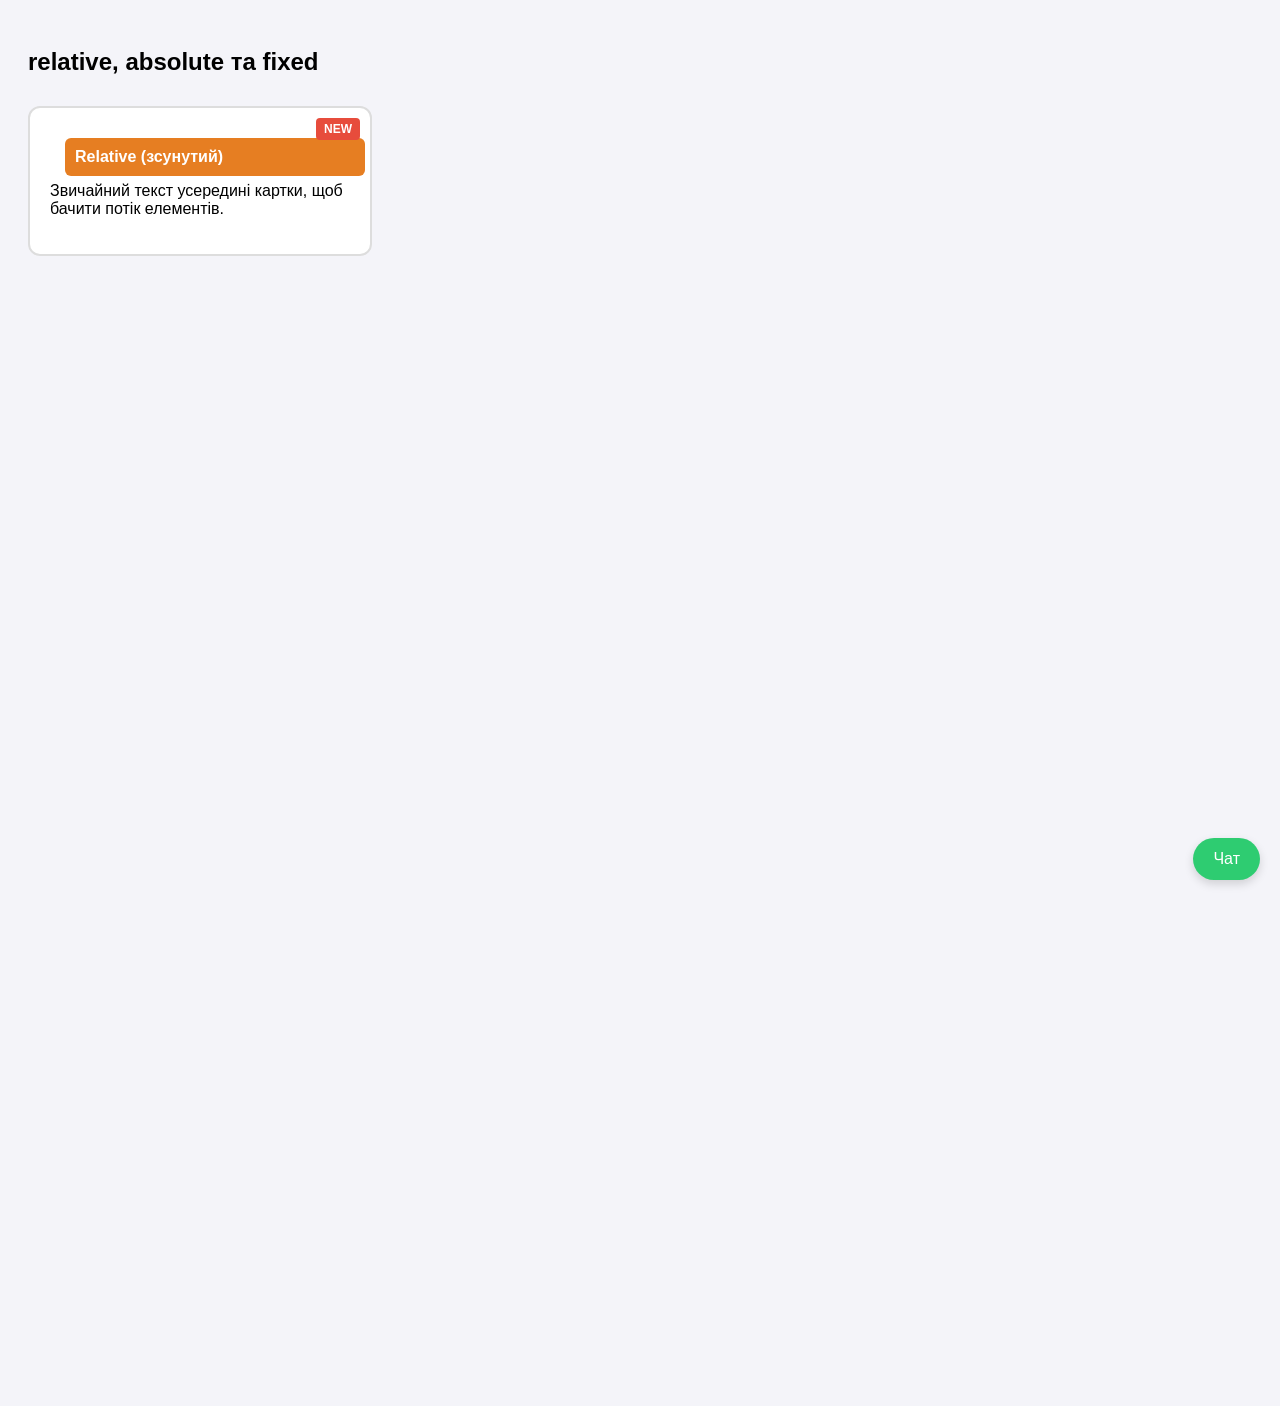
<file: index.html>
<!doctype html>
<html lang="uk">
  <head>
    <meta charset="UTF-8" />
    <title>Простий приклад CSS Position</title>
    <link rel="stylesheet" href="style.css" />
  </head>
  <body>
    <h2>relative, absolute та fixed</h2>

    <div class="card-container">
      <div class="box box-relative">Relative (зсунутий)</div>

      <div class="box-absolute">NEW</div>

      <p>Звичайний текст усередині картки, щоб бачити потік елементів.</p>
    </div>

    <button class="button-fixed">Чат</button>
  </body>
</html>
</file>
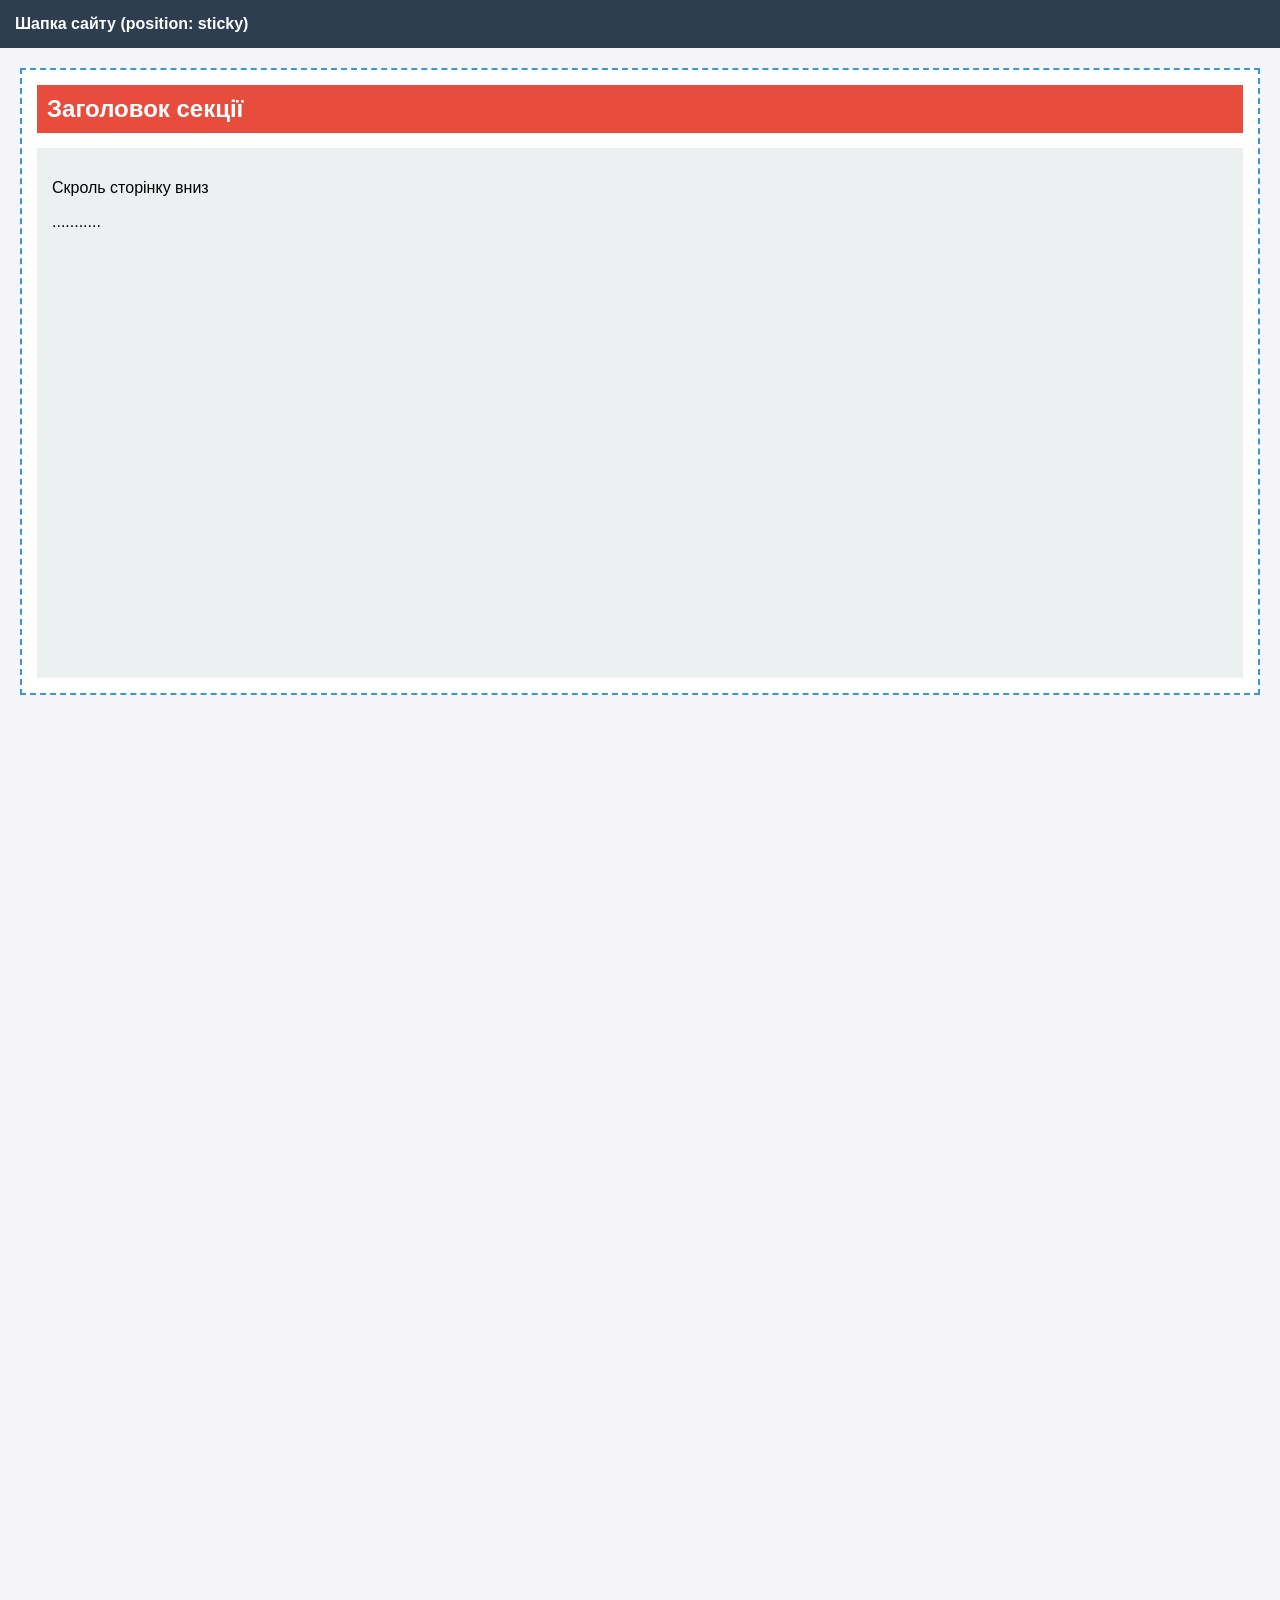
<file: index3.html>
<!doctype html>
<html lang="uk">
  <head>
    <meta charset="UTF-8" />
    <title>Тест Sticky: Ламаємо та Лагодимо</title>
   <link rel="stylesheet" href="style3.css" />
    <header class="header">Шапка сайту (position: sticky)</header>

    <section class="section">
      <h2 class="title">Заголовок секції</h2>

      <div class="content">
        <p>Скроль сторінку вниз</p>
        <p>...........</p>
      </div>
    </section>
  </body>
</html>
</file>
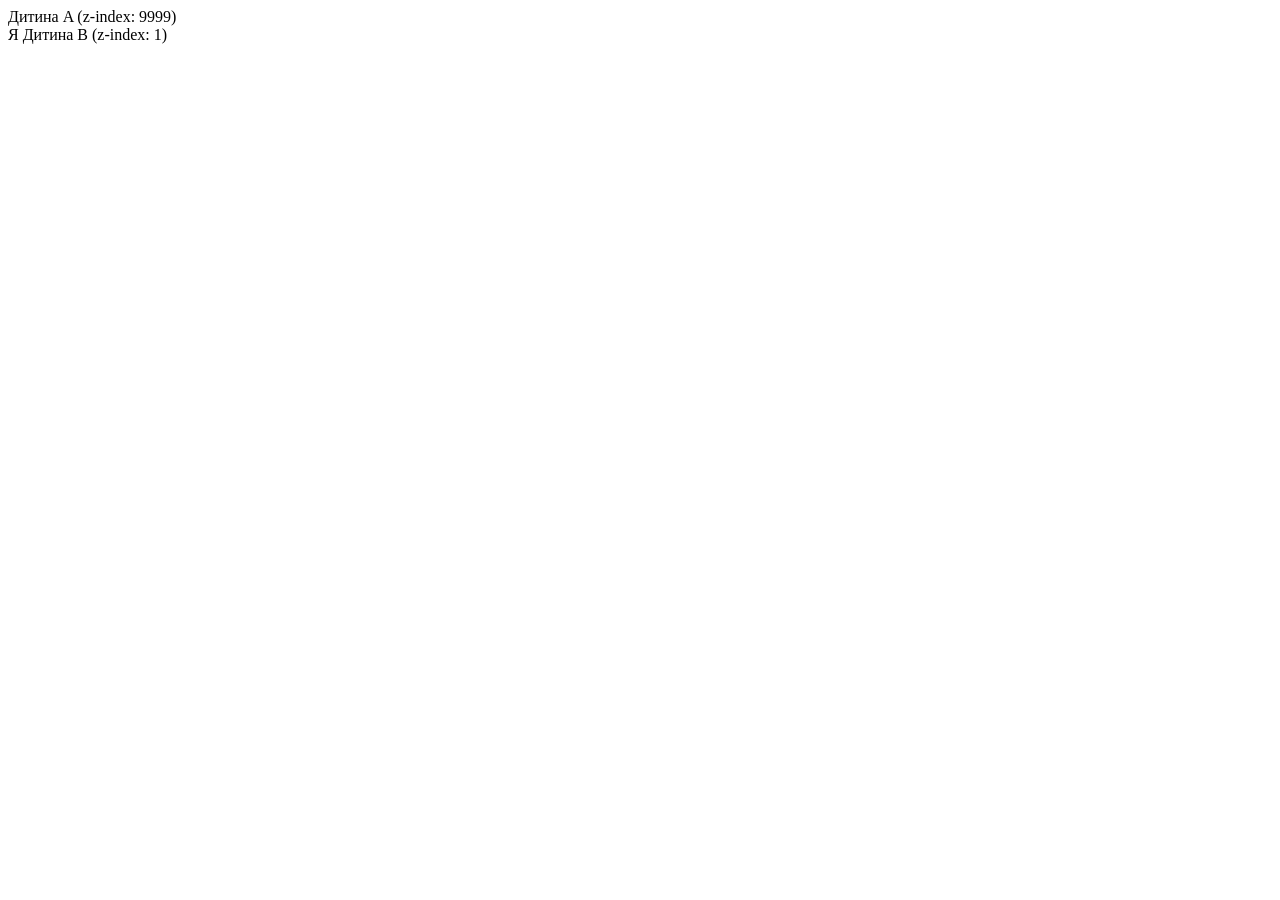
<file: index4.html>
<!doctype html>
<html lang="en">
  <head>
    <meta charset="UTF-8" />
    <meta name="viewport" content="width=device-width, initial-scale=1.0" />
    <title>Document</title>
  </head>
  <body>
    <!doctype html>
    <html lang="uk">
      <head>
        <meta charset="UTF-8" />
        <title>Stacking Context Bug</title>

        <link rel="stylesheet" href="style4.css" />
      </head>
      <body>
        <div class="box-a">
          <div class="child-a">Дитина A (z-index: 9999)</div>
        </div>

        <div class="box-b">
          <div class="child-b">Я Дитина B (z-index: 1)</div>
        </div>
      </body>
    </html>
  </body>
</html>
</file>
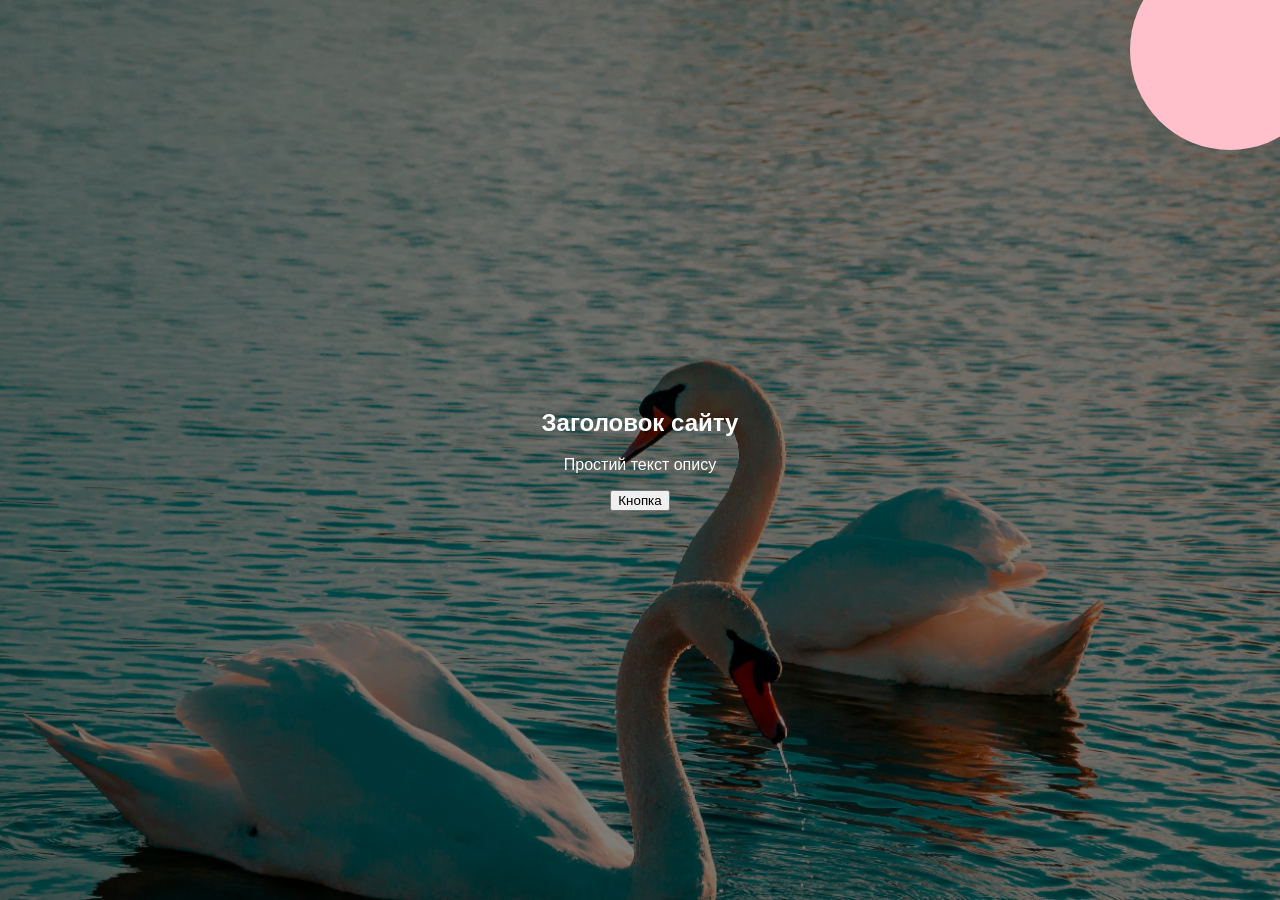
<file: index5.html>
<!doctype html>
<html lang="uk">
  <head>
    <meta charset="UTF-8" />
    <title>Hero Section</title>
    <link rel="stylesheet" href="style5.css" />
  </head>
  <body>
    <section class="hero">
      <div class="overlay"></div>

      <div class="circle"></div>

      <div class="content">
        <h1>Заголовок сайту</h1>
        <p>Простий текст опису</p>
        <button>Кнопка</button>
      </div>

      <div class="wave">
        <svg viewBox="0 0 1440 320">
          <path
            fill="#ffffff"
            d="M0,192L48,197.3C96,203,192,213,288,202.7C384,192,480,160,576,149.3C672,139,768,149,864,165.3C960,181,1056,203,1152,197.3C1248,192,1344,160,1392,144L1440,128L1440,320L1392,320L0,320Z"
          ></path>
        </svg>
      </div>
    </section>
  </body>
</html>
</file>
<file: style.css>
body {
  font-family: sans-serif;
  padding: 20px;
  height: 150vh;
  background-color: #f4f4f9;
}

.card-container {
  position: relative;
  width: 300px;
  padding: 20px;
  background-color: white;
  border: 2px solid #ddd;
  border-radius: 12px;
  margin-top: 30px;
}

.box {
  padding: 10px;
  color: white;
  border-radius: 6px;
  font-weight: bold;
}

.box-relative {
  position: relative;
  top: 10px;
  left: 15px;
  background-color: #e67e22;
}

.box-absolute {
  position: absolute;
  top: 10px;
  right: 10px;
  background-color: #e74c3c;
  color: white;
  padding: 4px 8px;
  font-size: 12px;
  font-weight: bold;
  border-radius: 4px;
}

.button-fixed {
  position: fixed;
  bottom: 20px;
  right: 20px;
  background-color: #2ecc71;
  color: white;
  border: none;
  padding: 12px 20px;
  border-radius: 25px;
  font-size: 16px;
  cursor: pointer;
  box-shadow: 0 4px 10px rgba(0, 0, 0, 0.15);
}
</file>
<file: style3.css>
body {
  margin: 0;
  font-family: sans-serif;
  height: 200vh;
  background: #f4f4f9;
}

.header {
  position: sticky;
  top: 0;
  z-index: 10;
  background: #2c3e50;
  color: white;
  padding: 15px;
  font-weight: bold;
}

.section {
  margin: 20px;
  padding: 15px;
  background: white;
  border: 2px dashed #3498db;
}

.title {
  position: sticky;
  background: #e74c3c;
  color: white;
  padding: 10px;
  margin: 0;

  top: 48px;
}

.content {
  height: 500px;
  background: #ecf0f1;
  margin-top: 15px;
  padding: 15px;
}
</file>
<file: style4.css>
.box-a {
  position: relative;
  z-index: 1;
  opacity: 0.99;
}

.child-a {
  position: relative;
  z-index: 9999;
}

.box-b {
  position: relative;
  z-index: 2;
}

.child-b {
  position: relative;
  z-index: 1;
}
</file>
<file: style5.css>
body {
  margin: 0;
  font-family: sans-serif;
}

.hero {
  position: relative;
  height: 100vh;
  background: url("pexels-radis-16283239.jpg") center/cover;
  display: flex;
  justify-content: center;
  align-items: center;
  overflow: hidden;
}

.overlay {
  position: absolute;
  inset: 0;
  background: rgba(0, 0, 0, 0.5);
  z-index: 1;
}

.circle {
  position: absolute;
  top: -50px;
  right: -50px;
  width: 200px;
  height: 200px;
  background: pink;
  border-radius: 50%;
  z-index: 2;
}

.wave {
  position: absolute;
  bottom: 0;
  width: 100%;
  height: 100px;
  z-index: 3;
}

.content {
  position: relative;
  z-index: 4;
  color: white;
  text-align: center;
}
</file>
